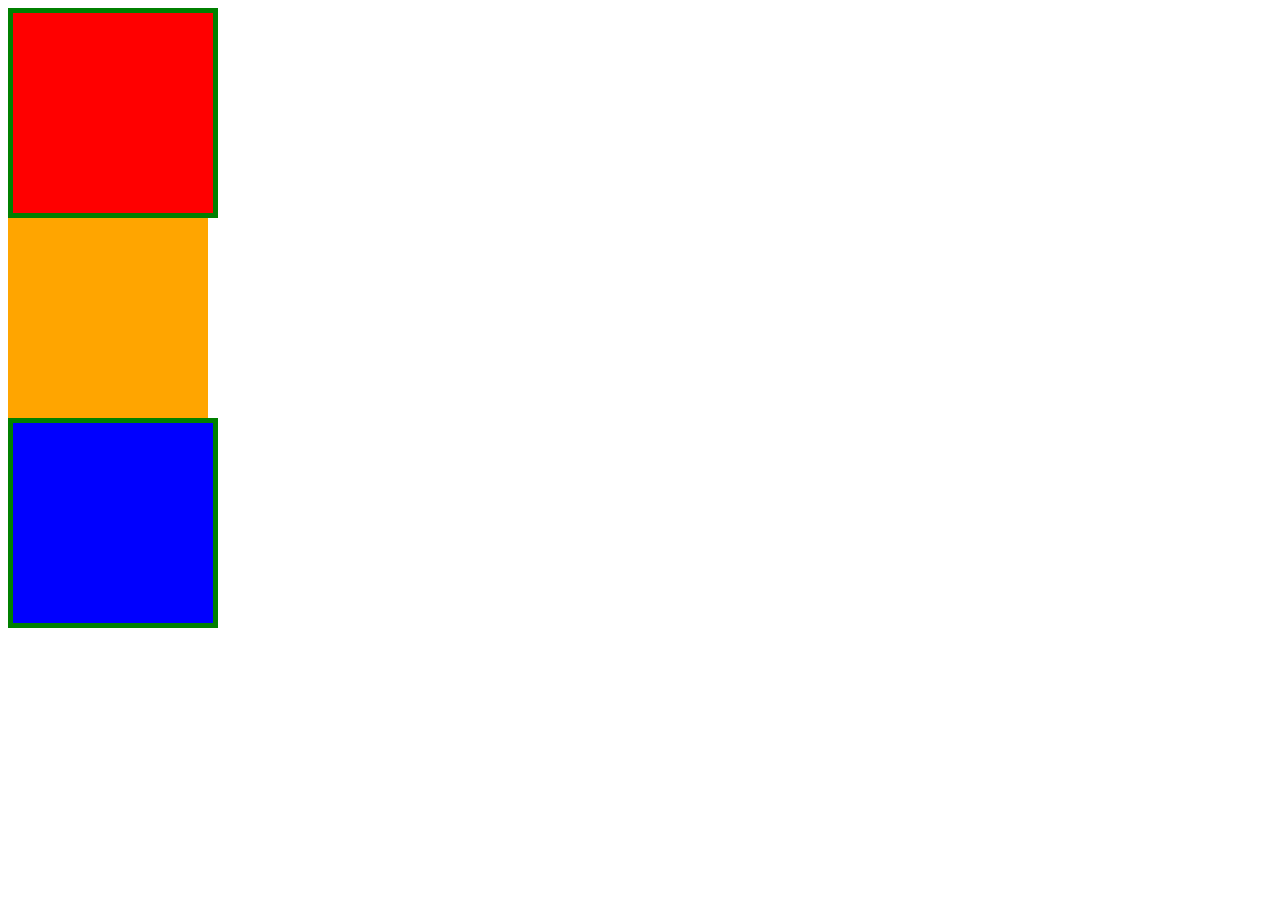
<file: attribute_selector/index.html>
<!DOCTYPE html>
<html>
<head>
	<title></title>
	<link rel="stylesheet" type="text/css" href="stylesheet.css">
</head>
<body>

	<section>
		<div title= "one" class = "red"></div>
		<div title = "two" class = "orange"></div>
		<div title= "one" class = "blue"></div>
	</section>

</body>
</html>
</file>
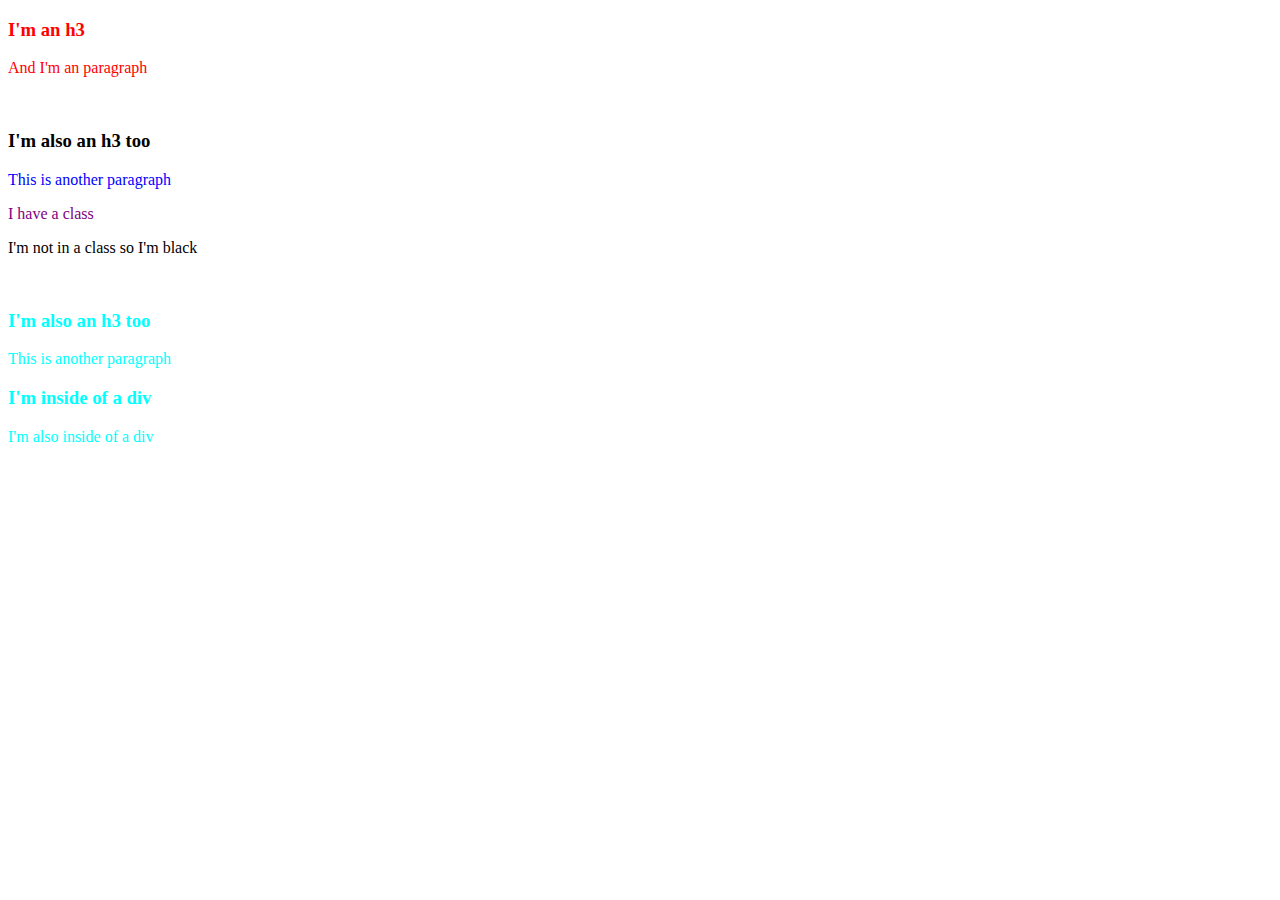
<file: class_selector/index.html>
<!DOCTYPE html>
<html>
<head>
	<title></title>
	<link rel="stylesheet" type="text/css" href="stylesheet.css">
</head>
<body>
	<!-- PART ONE -->
	<section>
		<div class = "test">
			<h3>I'm an h3</h3>
			<p>And I'm an paragraph</p>
		</div>
	</section>

	</br>

	<!-- PART TWO -->
	<section>
		<div class = "test_two">
			<h3>I'm also an h3 too</h3>
			<p>This is another paragraph</p>
		</div>
		<p class = "test_two"> I have a class</p>
		<p>I'm not in a class so I'm black</p>
	</section>

	</br>

	<!-- PART THREE -->
	<section>
		<div class = "test_three">
			<h3>I'm also an h3 too</h3>
			<p>This is another paragraph</p>
			<div>
				<h3>I'm inside of a div</h3>
				<p>I'm also inside of a div</p>
			</div>
		</div>
	</section>


</body>
</html>
</file>
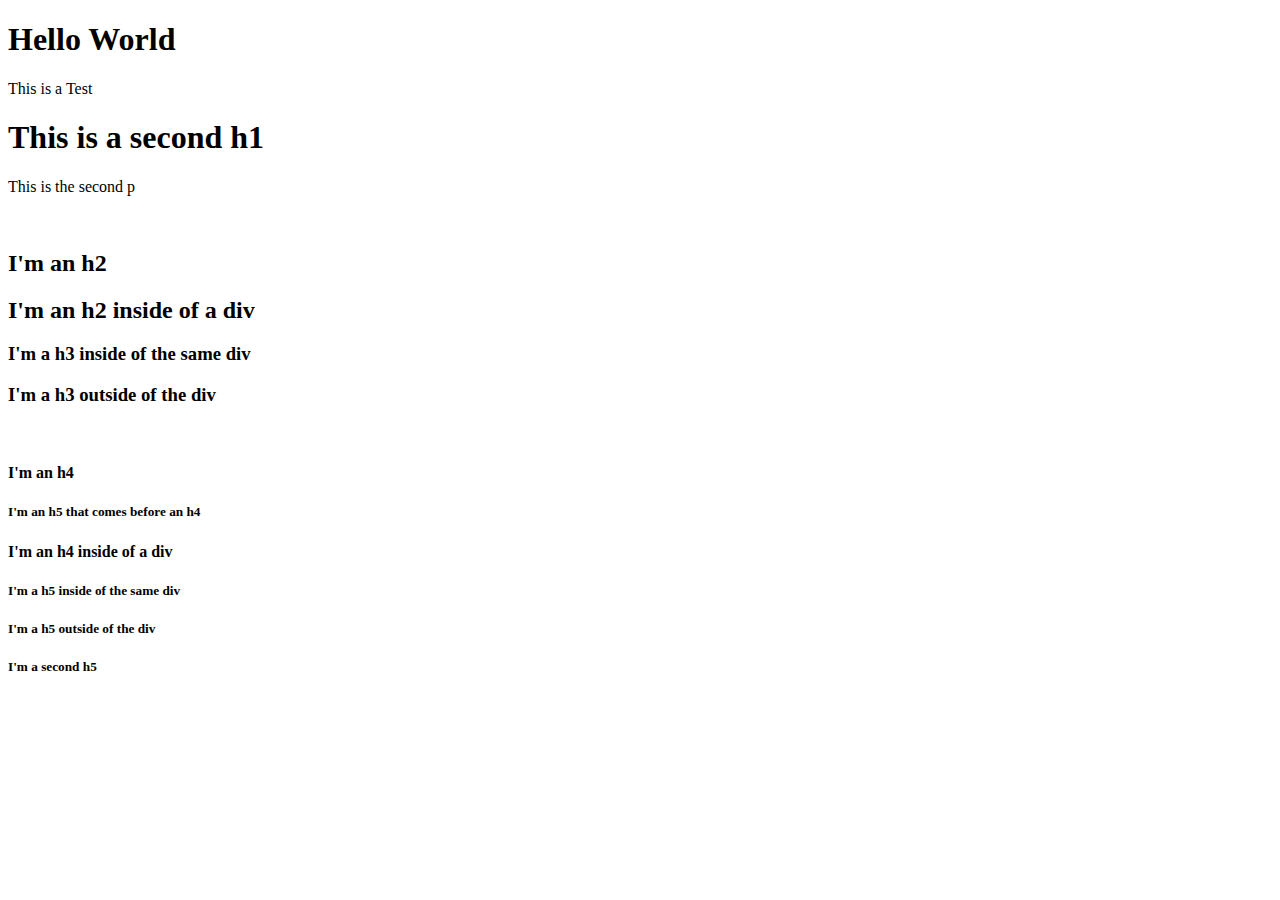
<file: element_selector/index.html>
<!DOCTYPE html>
<html>
<head>
	<title></title>
	<link rel="stylesheet" type="text.css" href="stylesheet.css">
</head>
<body>

<!-- Part One -->
<section>
	<h1>Hello World</h1>
	<p>This is a Test</p>
	<div>
		<h1>This is a second h1</h1>
		<p>This is the second p</p>
	</div>
</section>

</br>

<!-- PART TWO -->
<section>
	<h2>I'm an h2</h2>
	<div>
		<h2>I'm an h2 inside of a div</h2>
		<h3>I'm a h3 inside of the same div</h3>
	</div>
	<h3>I'm a h3 outside of the div</h3>
</section>

</br>


<!-- PART THREE -->
<section>
	<h4>I'm an h4</h4>
	<div>
		<h5>I'm an h5 that comes before an h4</h5>
		<h4>I'm an h4 inside of a div</h4>
		<h5>I'm a h5 inside of the same div</h5>
	</div>
	<h5>I'm a h5 outside of the div</h5>
	<h5>I'm a second h5</h5>
</section>

</body>
</html>
</file>
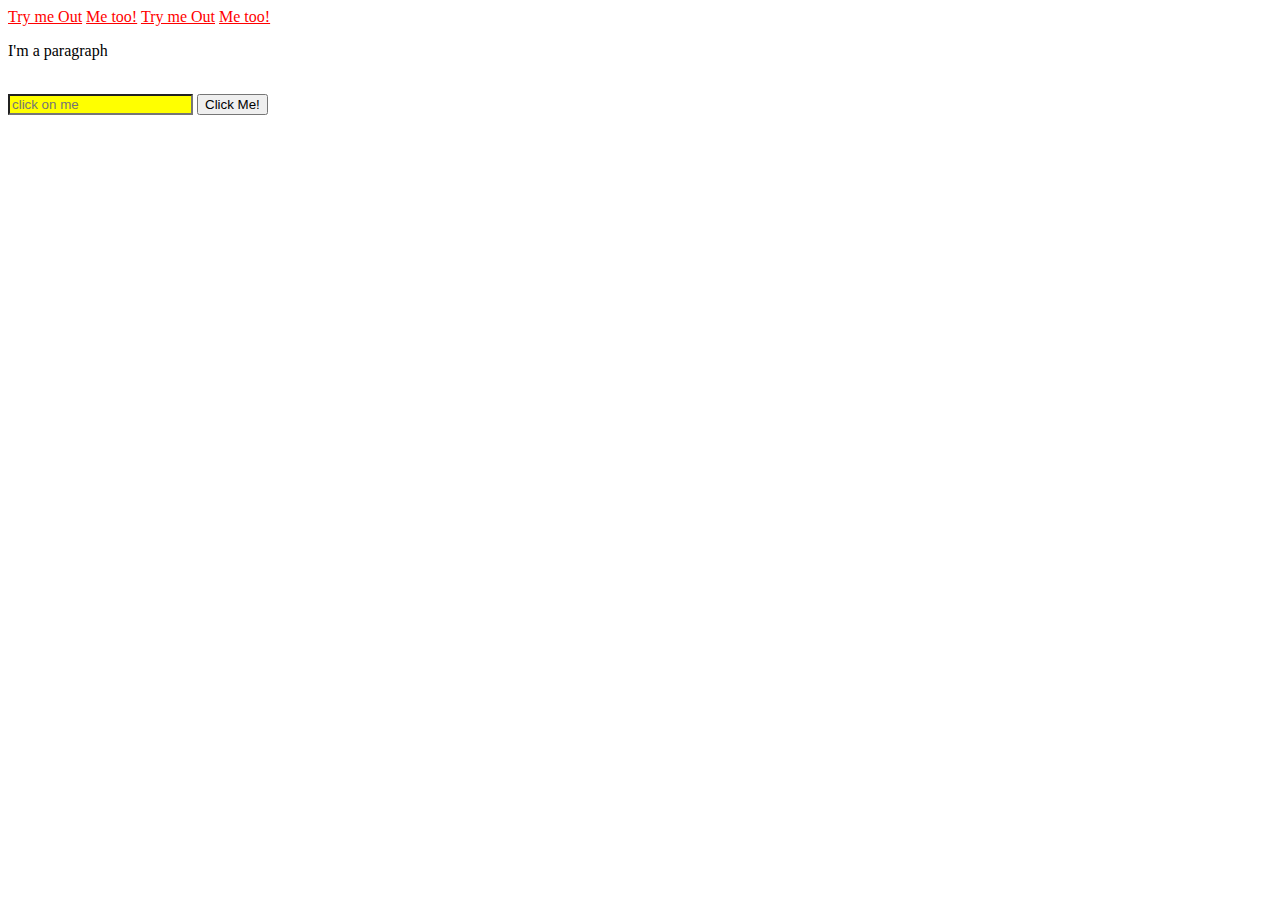
<file: link_pseudo_classes/index.html>
<!DOCTYPE html>
<html>
<head>
	<title></title>
	<link rel="stylesheet" type="text/css" href="stylesheet.css">
</head>
<body>
	<div>
		<a href="#">Try me Out</a>
		<a href="#">Me too!</a>
		<a href="#">Try me Out</a>
		<a href="#">Me too!</a>
		<p>I'm a paragraph</p>
	</div>

	</br>

	<input placeholder="click on me">
	<button>Click Me!</button>
</body>
</html>
</file>
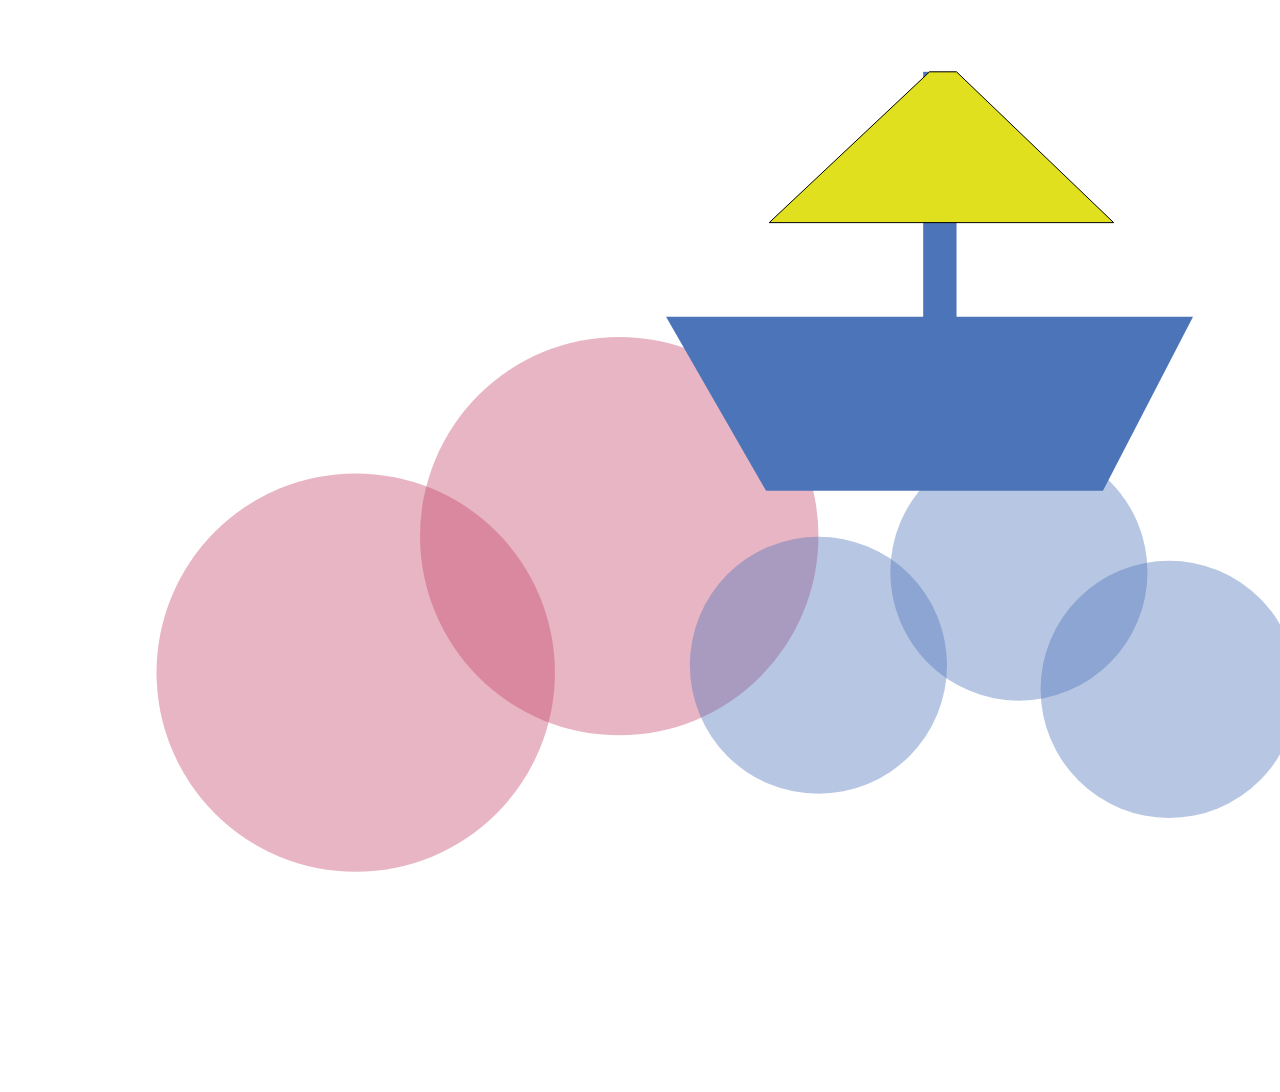
<file: parallax/index.html>
<!DOCTYPE html>
<html>
<head>
	<title></title>
	<link rel="stylesheet" type="text/css" href="stylesheet.css">
</head>
<body>

<!-- 	<div id = "one">
		<img src="images/one.png">
	</div>

	<div id = "two">
		<img src="images/two.png">
	</div>

	<div id = "three">
		<img src="images/three.png">
	</div> -->

	<div id = "one">
		<img src="images/one.svg">
	</div>

	<div id = "two">
		<img src="images/two.svg">
	</div>



	<div id = "three">
		<img src="images/three.svg">
	</div>

</body>
</html>
</file>
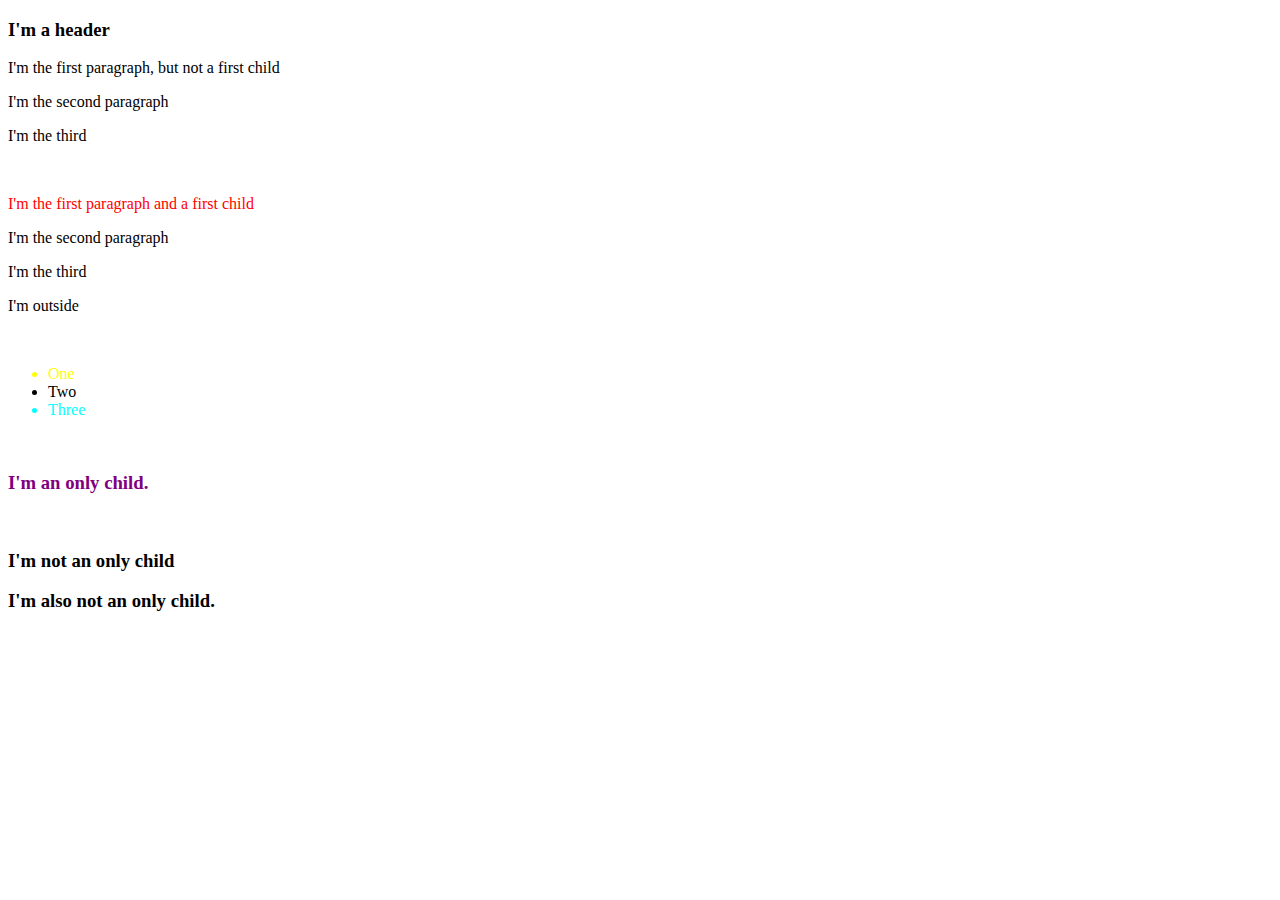
<file: pseudo_selectors_one/index.html>
<!DOCTYPE html>
<html>
<head>
	<title></title>
	<link rel="stylesheet" type="text/css" href="stylesheet.css">
</head>
<body>

	<!-- PART ONE -->
	<section>
		<div>
			<h3>I'm a header</h3>
			<p>I'm the first paragraph, but not a first child</p>
			<p>I'm the second paragraph</p>
			<p>I'm the third</p>
		</div>

		</br>

		<div>
			<p>I'm the first paragraph and a first child</p>
			<p>I'm the second paragraph</p>
			<p>I'm the third</p>
		</div>
		<p>I'm outside</p>
	</section>


	</br>

<!-- 	PART TWO -->
	<section>
		<ul>
			<li>One</li>
			<li>Two</li>
			<li>Three</li>
		</ul>
	</section>

	</br>

<!-- PART THREE -->
	<section>
		<div>
			<h3 class="three">I'm an only child.</h3>
		</div>

		</br>

		<div>
			<h3 class="three">I'm not an only child</h3>
			<h3 class="three">I'm also not an only child.</h3>
		</div>
	</section>


</body>
</html>
</file>
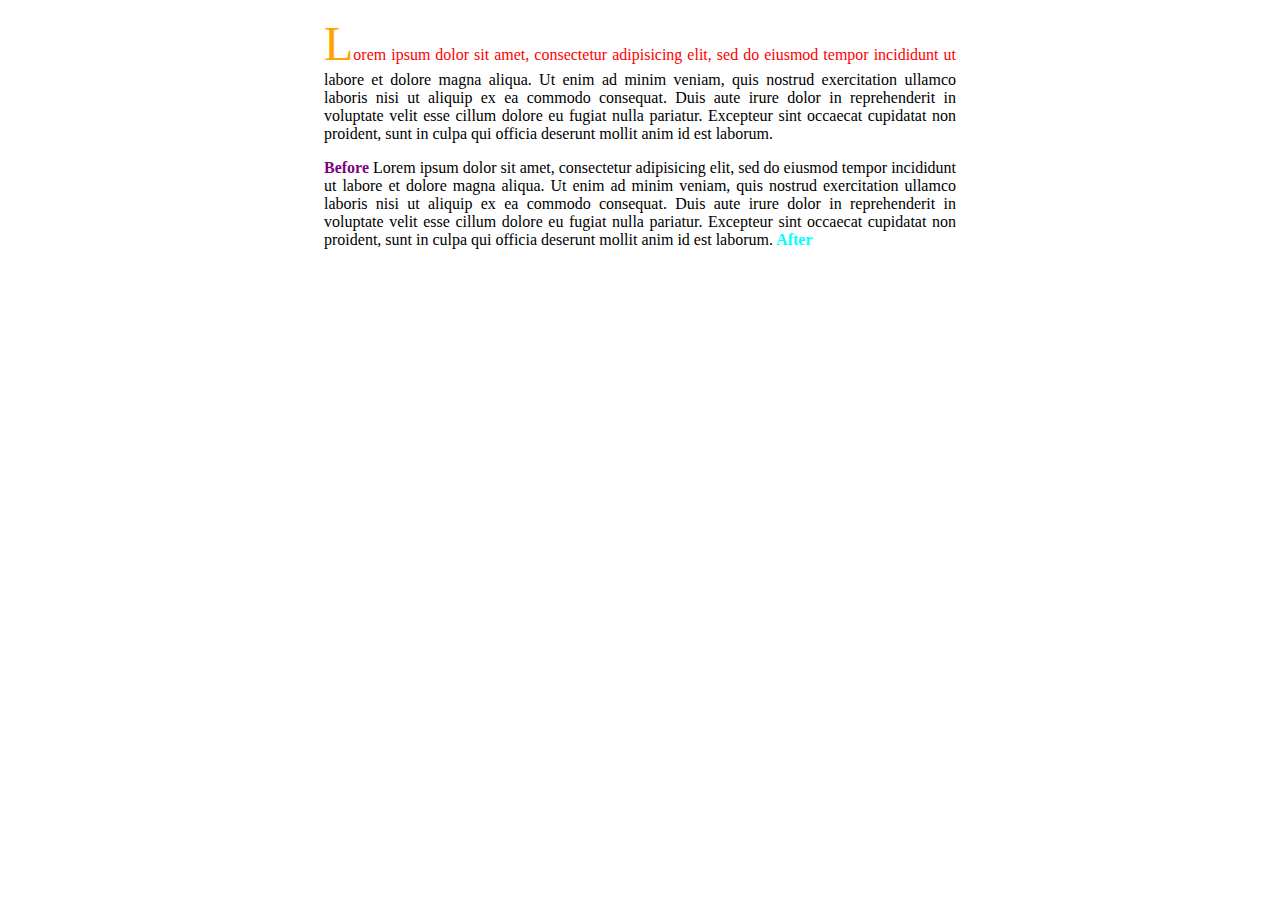
<file: pseudo_selectors_three/index.html>
<!DOCTYPE html>
<html>
<head>
	<title></title>
	<link rel="stylesheet" type="text/css" href="stylesheet.css">
</head>
<body>

<!-- PART ONE -->
<p class = "one">Lorem ipsum dolor sit amet, consectetur adipisicing elit, sed do eiusmod
tempor incididunt ut labore et dolore magna aliqua. Ut enim ad minim veniam,
quis nostrud exercitation ullamco laboris nisi ut aliquip ex ea commodo
consequat. Duis aute irure dolor in reprehenderit in voluptate velit esse
cillum dolore eu fugiat nulla pariatur. Excepteur sint occaecat cupidatat non
proident, sunt in culpa qui officia deserunt mollit anim id est laborum.</p>


<!-- PART TWO -->

<p class = "two">Lorem ipsum dolor sit amet, consectetur adipisicing elit, sed do eiusmod
tempor incididunt ut labore et dolore magna aliqua. Ut enim ad minim veniam,
quis nostrud exercitation ullamco laboris nisi ut aliquip ex ea commodo
consequat. Duis aute irure dolor in reprehenderit in voluptate velit esse
cillum dolore eu fugiat nulla pariatur. Excepteur sint occaecat cupidatat non
proident, sunt in culpa qui officia deserunt mollit anim id est laborum.</p>


</body>
</html>
</file>
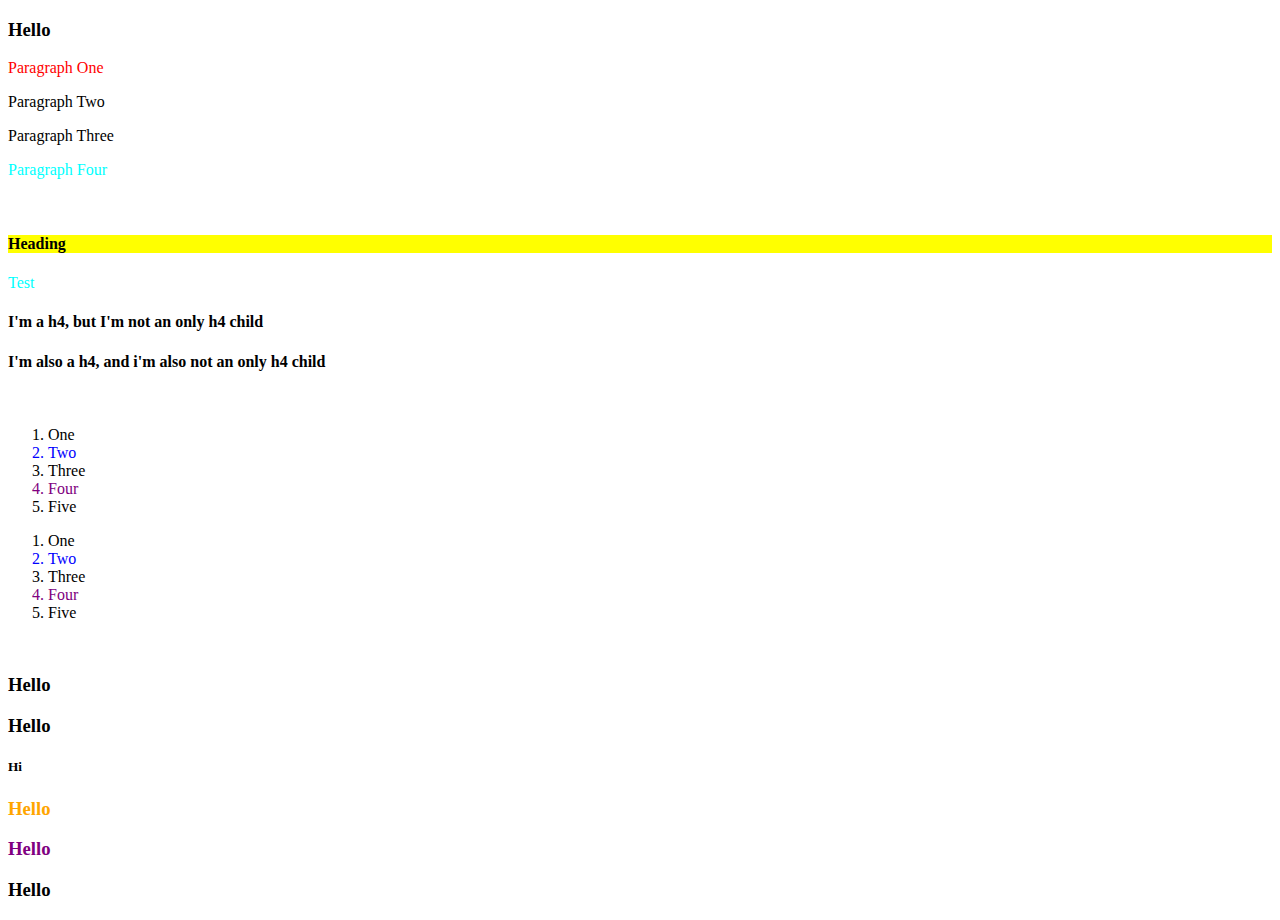
<file: pseudo_selectors_two/index.html>
<!DOCTYPE html>
<html>
<head>
	<title></title>
	<link rel="stylesheet" type="text/css" href="stylesheet.css">
</head>
<body>

<!-- PART ONE -->
	<section>
		<div>
			<h3>Hello</h3>
			<p>Paragraph One</p>
			<p>Paragraph Two</p>
			<p>Paragraph Three</p>
			<p>Paragraph Four</p>
		</div>
	</section>

</br>

<!-- PART TWO -->
	<div>
		<h4>Heading</h4>
		<p>Test</p>
		<div>
			<h4>I'm a h4, but I'm not an only h4 child</h4>
			<h4>I'm also a h4, and i'm also not an only h4 child</h4>
		</div>
	</div>

	</br>

<!-- PART THREE -->
	<section>
		<div>
			<ol>
				<li>One</li>
				<li>Two</li>
				<li>Three</li>
				<li>Four</li>
				<li>Five</li>
			</ol>
			<ol>
				<li>One</li>
				<li>Two</li>
				<li>Three</li>
				<li>Four</li>
				<li>Five</li>
			</ol>
		</div>
	</section>

	</br>

<!-- PART FOUR -->
	<section>
		<div>
			<h3 class = "four">Hello</h3>
			<h3 class = "four">Hello</h3>
			<h5>Hi</h5>
			<h3 class = "four">Hello</h3>
			<h3 class = "four">Hello</h3>
			<h3 class = "four">Hello</h3>
		</div>
	</section>
</body>
</html>
</file>
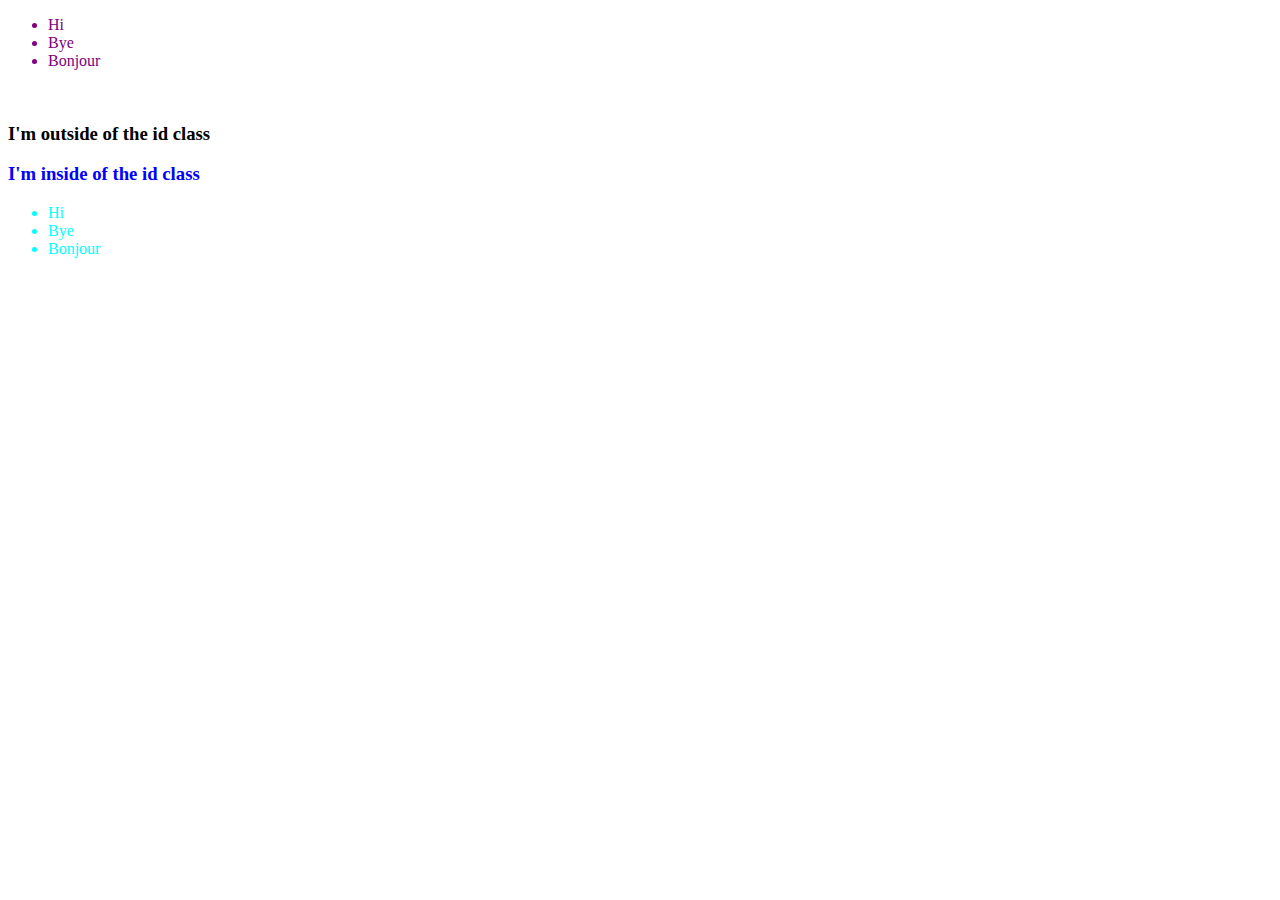
<file: id_selector/index_two.html>
<!DOCTYPE html>
<html>
<head>
	<link rel="stylesheet" type="text/css" href="stylesheet_two.css">
	<title></title>
</head>
<body>
<!-- PART ONE -->
	<section>
		<div id="test">
			<ul>
				<li>Hi</li>
				<li>Bye</li>
				<li>Bonjour</li>
			</ul>
		</div>
	</section>


	</br>

<!-- PART TWO -->
	<section>
		<h3>I'm outside of the id class</h3>
		<div id="test_two">
			<h3>I'm inside of the id class</h3>
			<ul>
				<li>Hi</li>
				<li>Bye</li>
				<li>Bonjour</li>
			</ul>
		</div>
	</section>


</body>
</html>
</file>
<file: attribute_selector/stylesheet.css>
div{
	width: 200px;
	height: 200px;
}

.red{
	background-color: red;
}

.orange{
	background-color: orange;
}

.blue{
	background-color: blue;
}


/*This is where you can select a certain element based on it's title, or href, or src*/
div[title = "one"]{
	border: 5px solid green;
}
</file>
<file: class_selector/stylesheet.css>
/*PART ONE*/
.test{
	color: red;
}


/*PART TWO*/
/*this changes only a p tag that have the class of test_two*/
p.test_two{
	color: purple;
}

/*this changes all p elements to blue that are decendents of the .test_two class*/
.test_two p{
	color: blue;
}



/*PART THREE*/
/*all decendents will apply this*/
.test_three{
	color: cyan;
}
</file>
<file: element_selector/stylesheet.css>
/*Part One*/

/*This selects all the p's that are decendents of section*/
section p{
	color: blue;
}

/*selects the h1 that is direct decendent of section*/
section > h1{
	color: red;
}


/*PART TWO*/

/*This selects all the h3's but only when they come directly after an h2*/
h2 + h3{
	color: purple;
}


/*PART THREE*/

/*This selects all the h5's that have the same parent of an h4 AND come
after an h4*/
h4 ~ h5{
	color: cyan;
}
</file>
<file: link_pseudo_classes/stylesheet.css>
/*This shows what you can do to links*/
a:link{
	color: red;
}

a:visited{
	color: blue;
}

a:hover{
	color: cyan;
}


/*you can also hover on p tags*/
p:hover{
	color: purple;
}


/*this shows what you can do on inputs*/
input{
	background-color: yellow;
}
input:hover{
	background-color: red;
}

input:focus{
	background-color: purple;
}



/*you can see what happens when you click a button*/
button:active{
	background-color: cyan;
}
</file>
<file: parallax/stylesheet.css>
body{
	width: 100%;
	height: 600px;
}


#one{
	width: 100%;
	position: absolute;
    -webkit-animation: myfirst 5s; /* Chrome, Safari, Opera */
    animation-name: myfirst;
    animation-duration: 5s;
    -webkit-animation-iteration-count: infinite;
    animation-iteration-count: infinite;
}


/* Chrome, Safari, Opera */
@-webkit-keyframes myfirst {
    0%{margin-left: 0px; margin-top: 0px}
    50%{margin-left: -200px; margin-top: -100px}
    100%{margin-left: 0px; margin-top: 0px}
}

/* Standard syntax */
@keyframes myfirst {
    0%{margin-left: 0px;}
    50%{margin-left: 100px;}
    100%{margin-left: 0px;}
}



#two{
	width: 100%;
	position: absolute;
	-webkit-animation: mysecond 5s;
    animation-name: mysecond;
    animation-duration: 5s;
    -webkit-animation-iteration-count: infinite;
    animation-iteration-count: infinite;
}


/* Chrome, Safari, Opera */
@-webkit-keyframes mysecond {
    0%{margin-left: 0px; margin-top: 0px}
    50%{margin-left: -100px; margin-top: 50px}
    100%{margin-left: 0px; margin-top: 0px}
}

/* Standard syntax */
@keyframes mysecond {
    0%{margin-left: 0px; margin-top: 0px}
    50%{margin-left: -100px; margin-top: 50px}
    100%{margin-left: 0px; margin-top: 0px}
}



#three{
	position: absolute;
	-webkit-animation: third 5s;
    animation-name: third;
    animation-duration: 5s;
    -webkit-animation-iteration-count: infinite;
    animation-iteration-count: infinite;
}


/* Chrome, Safari, Opera */
@-webkit-keyframes third {
    0%{margin-left: 0px;}
    50%{margin-left: -100px;}
    100%{margin-left: 0px;}
}

/* Standard syntax */
@keyframes third {
    0%{margin-left: 0px;}
    50%{margin-left: -100px;}
    100%{margin-left: 0px;}
}
</file>
<file: pseudo_selectors_one/stylesheet.css>
/*PART ONE*/
/*this selects all p elements that are the first child of their parent*/
p:first-child{
	color: red;
}


/*PART TWO*/
/*this selects the first child in a list*/
li:first-child{
	color: yellow;
}

/*this selects the last element in a list*/
li:last-child{
	color: cyan;
}




/*PART THREE*/
/*this will turn elements with the three class that are the only child of their parent element*/
.three:only-child{
	color: purple;
}
</file>
<file: pseudo_selectors_three/stylesheet.css>
p{
	width: 50%;
	margin-left: 25%;
	text-align: justify;
}


/*PART ONE*/
/*this makes the first line of whatever selector that style*/
.one:first-line{
	color: red;
}

/*this will change the first letter, overrides :first-line*/
.one:first-letter{
	color: orange;
	font-size: 3em;
}


/*PART TWO*/
.two:before{
	content: "Before ";
	font-weight: bold;
	color: purple;
}

.two:after{
	content: " After";
	font-weight: bold;
	color: cyan;
}
</file>
<file: pseudo_selectors_two/stylesheet.css>
/*PART ONE*/
/*this selects the first p element*/
p:first-of-type{
	color: red;
}

/*this selects the last p element*/
p:last-of-type{
	color: cyan;
}


/*PART TWO*/
/*This selects p elements that are the only p element within their parent*/
h4:only-of-type{
	background-color: yellow;
}



/*PART THREE*/
/*this selects the second li element within each parent*/
li:nth-child(2){
	color: blue;
}

/*this selects the second to last li element within each parent*/
li:nth-last-child(2){
	color: purple;
}


/*PART FOUR*/
/*this will choose the third element that has the class of .four*/
.four:nth-of-type(3){
	color: orange;
}

/*this will choose the second to last element that has the class of .four*/
.four:nth-last-of-type(2){
	color: purple;
}
</file>
<file: id_selector/stylesheet_two.css>
/*PART ONE*/

/*THIS DOESN'T DO ANYTHING BECAUSE THERE ARE NO li's THAT DIRECTLY  HAVE THE test id*/
li#test{
	color: red;
}


/*THIS CHANGES ALL THE DECENDENTS TO RED*/
#test{
	color: purple;
}


/*PART TWO*/


/*THIS TURNS ALL THE li's INSIDE OF THE test_two id to cyan*/
#test_two li{
	color: cyan;
}


/*THIS TURNS ALL THE LI'S INSIDE OF THE test_two id to blue, but not the ones outside*/
#test_two h3{
	color: blue;
}
</file>
